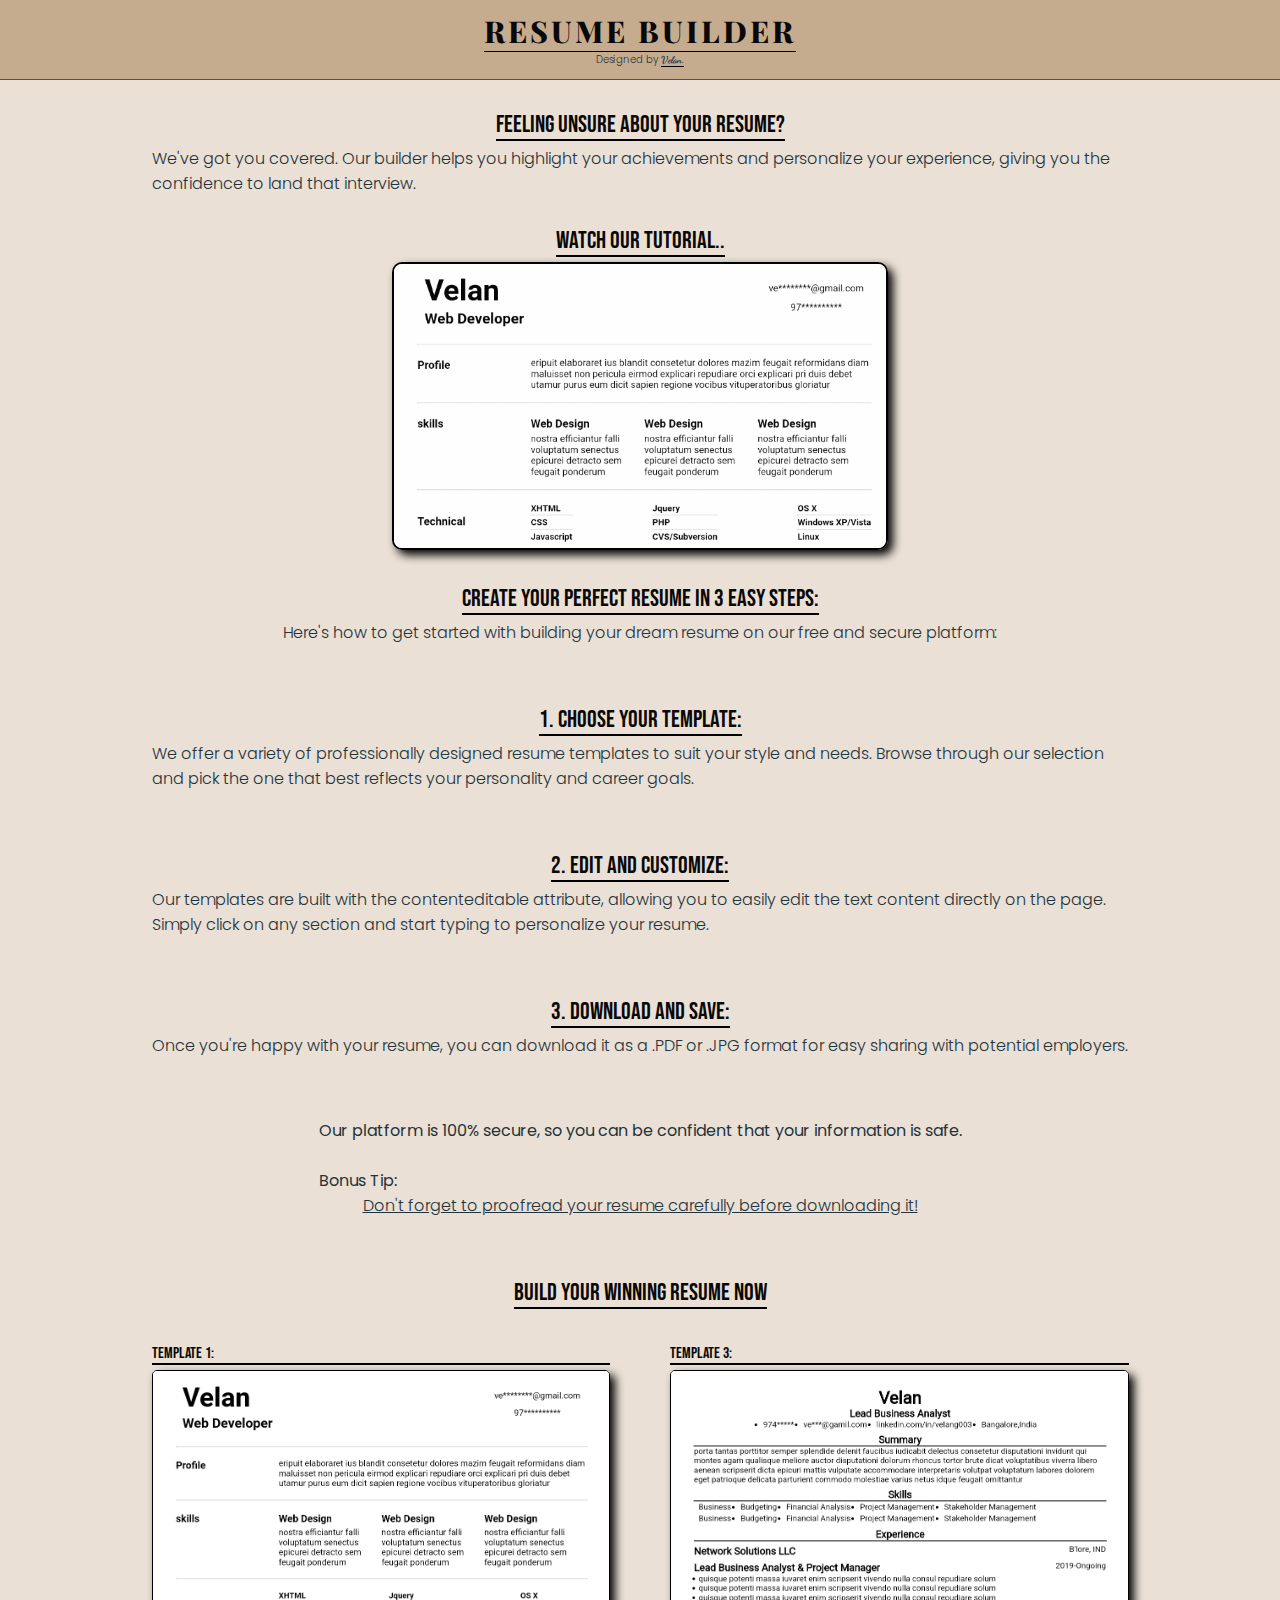
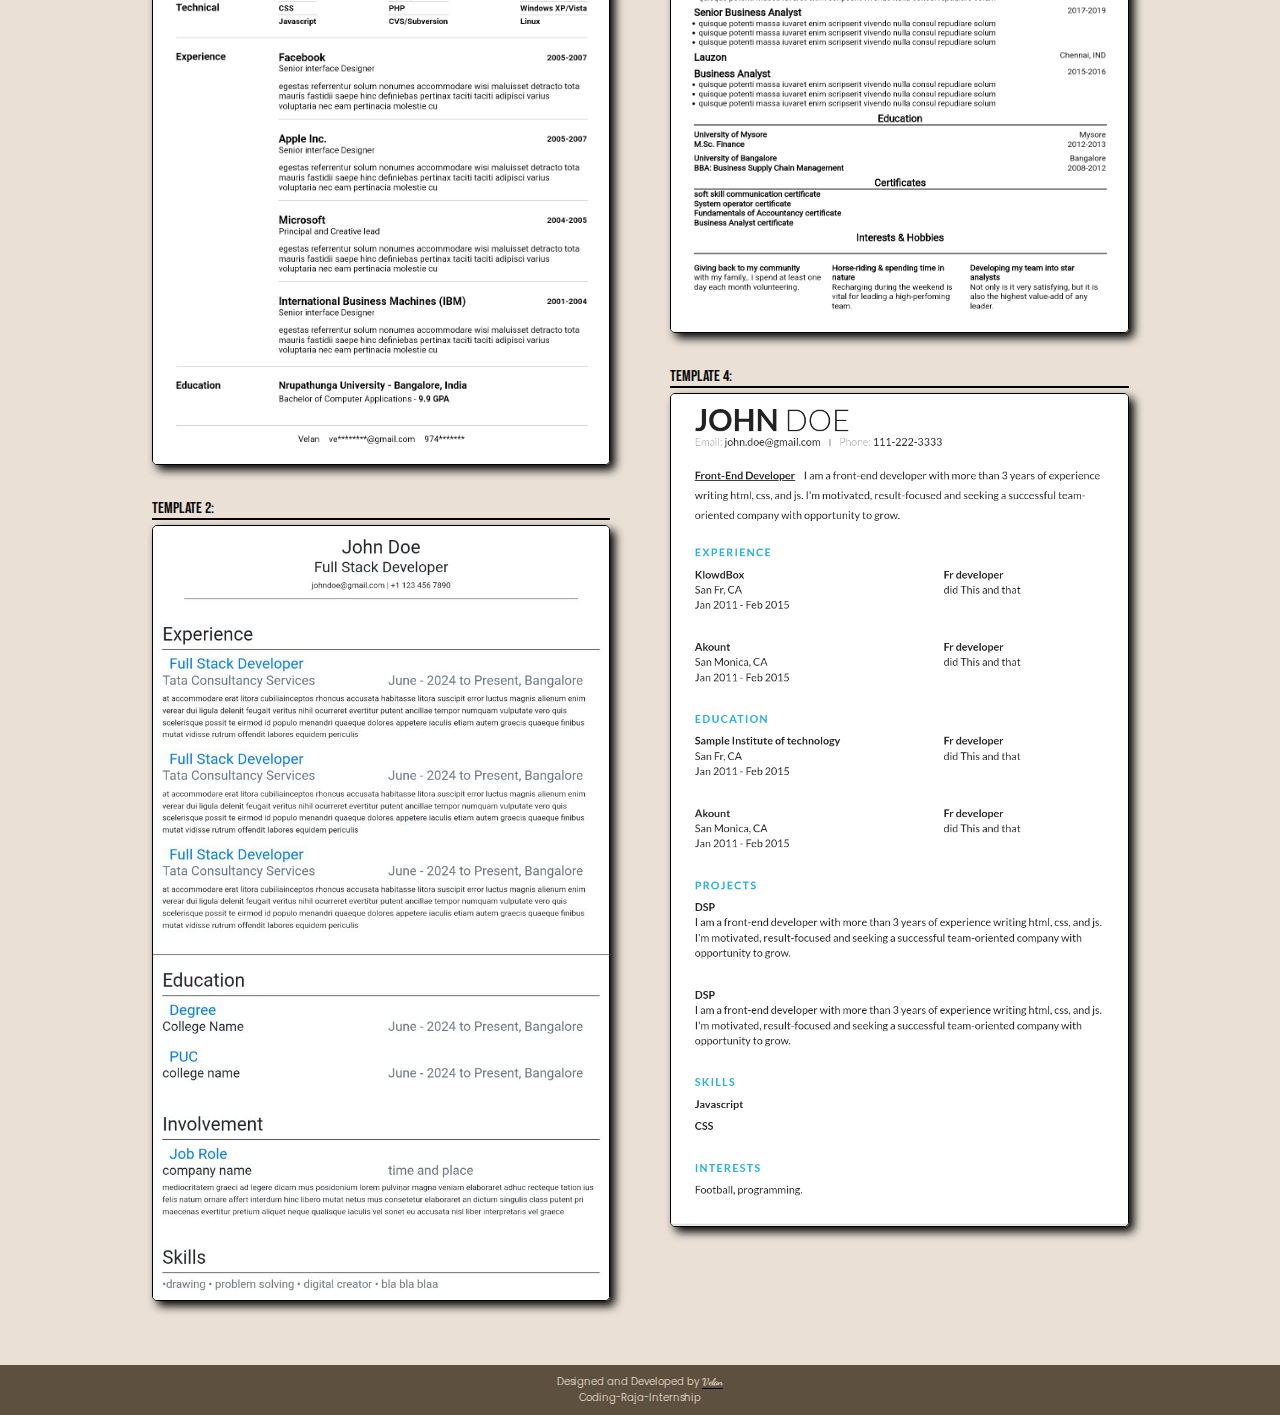
<file: index.html>
<!DOCTYPE html>
<html lang="en">
<head>
    <meta charset="UTF-8">
    <meta name="viewport" content="width=device-width, initial-scale=1.0"/>
    <link rel="stylesheet" href="main.css">
    <style>
@import url('https://fonts.googleapis.com/css2?family=Bebas+Neue&family=Dancing+Script:wght@400..700&family=Lilita+One&family=Playfair+Display:ital,wght@0,400..900;1,400..900&family=Poppins:ital,wght@0,100;0,200;0,300;0,400;0,500;0,600;0,700;0,800;0,900;1,100;1,200;1,300;1,400;1,500;1,600;1,700;1,800;1,900&display=swap')
</style>
    <title>Resume Builder</title>
    
</head>
<body>
    <div class="main-page">
        <header>
            <h3>RESUME BUILDER</h3>
            <p>Designed by <a href="" class="author">Velan.</a></p>
        </header>
        
        <div class="content">
            <h2>Feeling unsure about your resume?</h2>
            <p>We've got you covered. Our builder helps you highlight your achievements and personalize your experience, giving you the confidence to land that interview.</p>
        </div>
        
        
        <div class="CTA">
                <h2>Watch our Tutorial..</h2>
                <div class="tutorial">
               
                <img class="demo" src="assets/img/demo.gif" alt="tutorial of template editing">
                </div>
            </div>
            <div class="steps">
                <div class="content">
                    <h2>Create Your Perfect Resume in 3 Easy Steps:</h2>
                    <p>Here's how to get started with building your dream resume on our free and secure platform:</p>
                </div>
                <div class="content">
                    <h2>1. Choose Your Template:</h2>
                    <p>We offer a variety of professionally designed resume templates to suit your style and needs. Browse through our selection and pick the one that best reflects your personality and career goals.</p>
                </div>
                <div class="content">
                    <h2>2. Edit and Customize:</h2>
                    <p>Our templates are built with the contenteditable attribute, allowing you to easily edit the text content directly on the page. Simply click on any section and start typing to personalize your resume.</p>
                </div>
                <div class="content">
                    <h2>3. Download and Save:</h2>
                    <p>Once you're happy with your resume, you can download it as a .PDF or .JPG format for easy sharing with potential employers.</p>
                </div>
                <div class="content">
                    <p>
                       <b> Our platform is 100% secure, so you can be confident that your information is safe.</br> <br>Bonus Tip:</b> 
                    </p>
                    <p>
                        <u>Don't forget to proofread your resume carefully before downloading it!</u>
                    </p>
                </div>
            </div>
        <div class="template">
            <h2>Build Your Winning Resume Now</h2>
            <div class="templates">
                <div>
                <div class="temp1">
                    <h4>Template 1:</h4>
                   <a href="assets/temp1/index.html"><img src="assets/img/temp1.png" alt="template one" class="temp-size"></a>
                </div>
                
                <div class="temp2">
                    <h4>Template 2:</h4>
                   <a href="assets/temp2/index.html"><img src="assets/img/temp2.jpg" alt="" class="temp-size"></a>
                </div>
                </div>
                <div>
                <div class="temp3">
                    <h4>Template 3:</h4>
                   <a href="assets/temp3/index.html"><img src="assets/img/temp3.png" alt="" class="temp-size"></a>
                </div>
                
                <div class="temp4">
                    <h4>Template 4:</h4>
                   <a href="assets/temp4/temp4/index.html"><img src="assets/img/temp4.png" alt="" class="temp-size"></a>
                </div>
                </div>
            </div>
        </div>
        
        
        <footer>
            <p>Designed and Developed by <a href="" class="author">Velan</a></p>
            <p>Coding-Raja-Internship</p>
        </footer>
    </div>
    
    
</body>
    </html>
</file>
<file: main.css>
*{
    margin: 0;
    padding: 0;
    box-sizing: border-box;
}
body{
   background-color: #EAE0D5;
  
}
 h2, h4{
    color: #0A0908;
    font-family: "Bebas Neue";
    font-weight: 200;
    border-bottom: 2px solid black;
    margin-bottom: 5px;
   
}
p{
    color: #22333B;
    font-family: "Poppins";
    font-weight: 300;
   
}

header{
  border-bottom: 1px solid #5E503F;  
  width: 100%;
  height: 80px;
  display: flex;
  flex-direction: column;
  justify-content: center;
  align-items: center;
  background-color: #C6AC8F;
}
.author{
    font-family: "Dancing Script",serif;
    font-weight: 700;
}
header p{
    font-size: 10px;
}

header p a , footer a{
    text-decoration: none;
   color: #0B2545;
    border-bottom: 1px solid black;
}

header h3{
    border-bottom: 1px solid black;
    font-family: "Playfair Display";
    font-size: 30px;
    letter-spacing: 3px;
    font-weight: 800;
    color: #0A0908;
}

/* content section starts */

.content{
    width: 100%;
    padding: 30px;
    display: flex;
    flex-direction: column;
    justify-content: center;
    align-items: center;
}

.content h2{
    display: flex;
    justify-content: center;
    text-align: center;
}

.content p{
    width: 80%;
    display: flex;
    justify-content: center;
    align-items: center;
}
.template{
    width: 100%;
    padding: 30px;
    display: flex;
    flex-direction: column;
    justify-content: center;
    align-items: center;
}

.template h2{
    display: flex;
    align-items: center;
    justify-content: center;
    text-align: center;
}

.templates{
    width: 85%;
    display: flex;
    flex-direction: row;
    justify-content: space-between;
}

.temp1, .temp2, .temp3, .temp4{
    margin: 30px;
    padding: 0;
}

.CTA{
    display: flex;
    flex-direction: column;
    justify-content: center;
    align-items: center;
    text-align: center;
}


.demo{
    width: 70%;
    height: auto;
    border: 2px solid black;
    box-shadow: 5px 5px 10px black;
    border-radius: 10px;
}



@media screen and (max-width: 767px){
    .templates{
        flex-direction: column;
    }
    
    .temp-size{
        width: 100%;
        height: auto;
    }
}


.temp-size{
    width: 100%;
    height: auto;
    border: 1px solid black;
    box-shadow: 5px 5px 10px black;
    border-radius: 5px;
}


footer{
    bottom: 0;
    width: 100%;
    height: 50px;
    background-color: #5E503F;
    display: flex;
    flex-direction: column;
    justify-content: center;
    align-items: center;
  
}

footer p{
    font-size: 10px;
    color: #EAE0D5;
}

footer p a{
   color: #EAE0D5;
}
</file>
